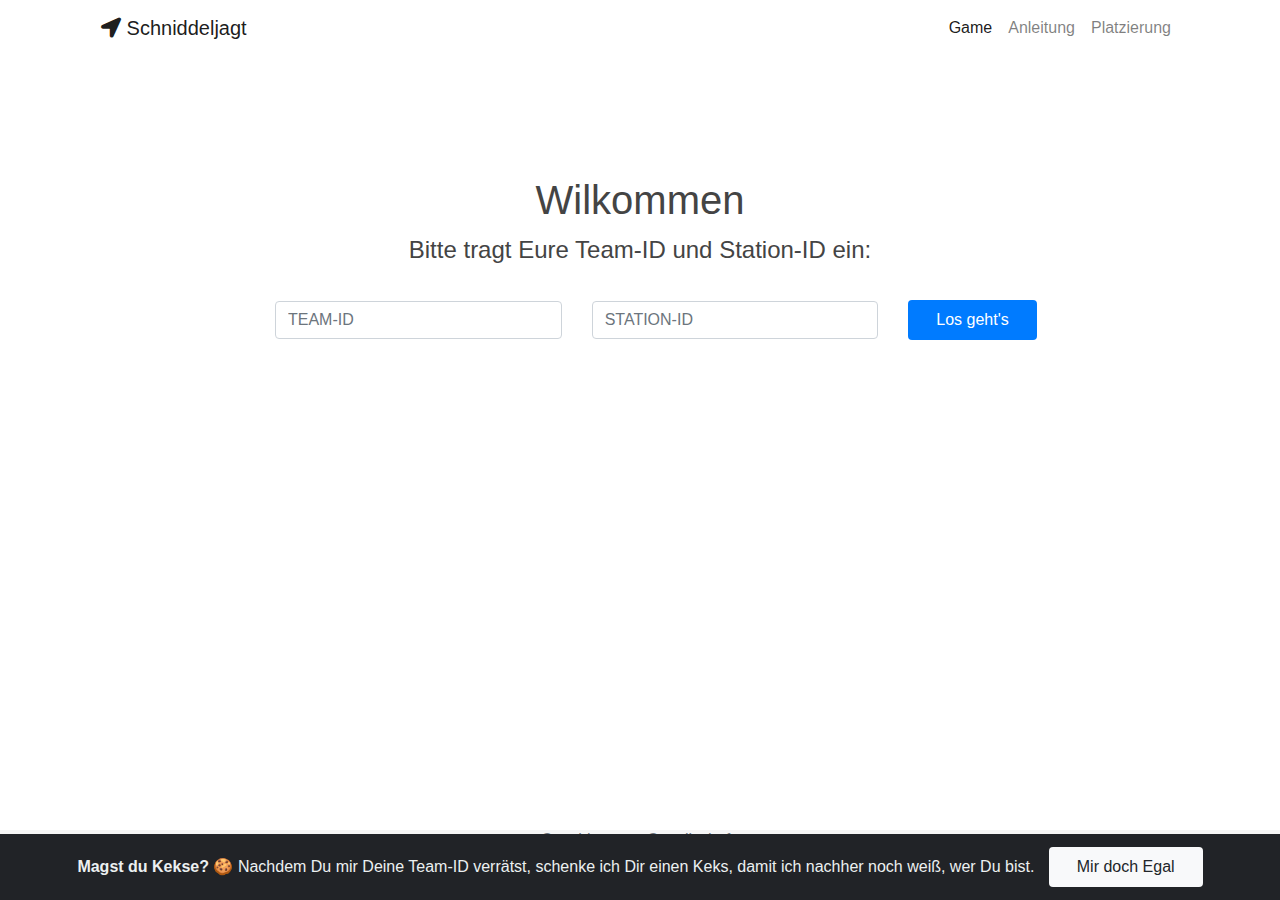
<file: index.html>
<!DOCTYPE html>
<html>
<head>
	<title>Schniddeljagt</title>

	<!-- https://wiki.selfhtml.org/wiki/Grafik/Favicon#Favicons_f.C3.BCr_mobile_Ger.C3.A4te -->
	<link rel="shortcut icon" href="https://raw.githubusercontent.com/FrozenFinn/Schniddeljagt/master/favicon.png">
	<link rel="icon" type="image/png" href="https://raw.githubusercontent.com/FrozenFinn/Schniddeljagt/master/favicon.png" sizes="32x32">
	<link rel="icon" type="image/png" href="https://raw.githubusercontent.com/FrozenFinn/Schniddeljagt/master/favicon.png" sizes="96x96">
	<!-- <link rel="apple-touch-icon" sizes="180x180" href="/apple-touch-icon.png">
	<meta name="msapplication-TileColor" content="#ffffff">
	<meta name="msapplication-TileImage" content="/mstile-144x144.png">	 -->

	<meta charset="utf-8">
	<meta name="viewport" content="width=device-width, initial-scale=1">

	<link rel="stylesheet" href="https://stackpath.bootstrapcdn.com/bootstrap/4.1.3/css/bootstrap.min.css">
	<link rel="stylesheet" href="https://use.fontawesome.com/releases/v5.11.2/css/all.css">
	<link rel="stylesheet" type="text/css" href="style.css">
</head>
<body>
	<div class="container">
		<nav class="navbar navbar-expand-md navbar-light bg-faded">
			<div class="d-flex flex-grow-1">
				<span class="w-100 d-lg-none d-block"><!-- hidden spacer to center brand on mobile --></span>
				<a class="navbar-brand mx-0" href="index.html">
					<i class="fas fa-location-arrow"></i> Schniddeljagt
				</a>
				<div class="w-100 text-right">
					<button class="navbar-toggler navbar-toggler-right" type="button" data-toggle="collapse" data-target="#myNavbar" aria-controls="myNavbar" aria-expanded="false" aria-label="Toggle navigation">
						<span class="navbar-toggler-icon"></span>
					</button>
				</div>
			</div>
			<div class="collapse navbar-collapse flex-grow-1" id="myNavbar">
				<ul class="navbar-nav ml-auto flex-nowrap">
					<li class="nav-item active">
						<a href="instruction.html" class="nav-link">Game <span class="sr-only">(current)</span></a>
					</li>
					<li class="nav-item">
						<a href="instruction.html" class="nav-link">Anleitung</a>
					</li>
					<li class="nav-item">
						<a href="ranks.html" class="nav-link">Platzierung</a>
					</li>
				</ul>
			</div>
		</nav>
	</div>

	<section class="sddj-block" id="welcome-group">
		<div class="container">
			<div class="row justify-content-center">
			<div class="col-12 col-lg-10 col-xl-8 text-center">
				<div class="row">
					<div class="col">
						<h1 id="welcome-team">Wilkommen</h1>
					</div>
				</div>
				<form class="form-horizontal">
				<fieldset>
					<!-- Form Name -->
					<legend id="input-legend"></legend>
					
					<div class="row align-items-center">
					<!-- Text input-->
					<div class="form-group col-12 col-md-5 mt-4" id="form-group-teamid">
						<div class="">
						<input id="textinput-teamid" name="teamid" type="text" placeholder="TEAM-ID" class="form-control input-md" required="" oninput="validateTeamID(this)">
						<div class="invalid-feedback" id="invalid-feedback-team">Bitte eine gültige Team-ID eintragen.</div>
						</div>
					</div>
					
					<!-- Text input-->
					<div class="form-group col-12 col-md-5 mt-4" id="form-group-stationid">
						<div class="">
						<input id="textinput-station" name="station" type="text" placeholder="STATION-ID" class="form-control input-md" required="" oninput="validateStationID(this)">
						<div class="invalid-feedback" id="invalid-feedback-station">Bitte eine gültige Station-ID eintragen.</div>
						</div>
					</div>
					
					<!-- Button -->
					<div class="form-group col-12 col-md-2 mt-4">
						<div class="">
						<button id="" name="" class="btn btn-primary">Los geht's</button>
						</div>
					</div>
					</div>
				</fieldset>
				</form>
			</div>
			</div>
		</div>
	</section>
	  
	<section class="fdb-block fp-active" id="stationContainer" data-block-type="contents" data-id="1">
		<div class="container">
			<div class="row justify-content-center">
				<div class="col col-md-8 text-center">
					<h1 id="stationTitle">Station Titel</h1>
					<hr>
					<h3>Aufgabe:</h3>
					<p class="lead" id="stationText"></p>
					<button id="next-station" name="next-station" class="btn btn-danger" onclick="resetStation()">Eingabe neue ID</button>
				</div>
			</div>
		</div>
	</section>

	<footer class="footer">
		<div class="container text-center">
			<span class="text-muted">Geschlossene Gesellschaft.</span>
			<br>
			<span class="text-muted">Diese Seite dient rein privaten Zwecken.</span>
		</div>
	</footer>

	<!-- START Bootstrap-Cookie-Alert -->
	<div class="alert text-center cookiealert" role="alert">
		<b>Magst du Kekse?</b> &#x1F36A; Nachdem Du mir Deine Team-ID verrätst, schenke ich Dir einen Keks, damit ich nachher noch weiß, wer Du bist.

		<button type="button" class="btn btn-light btn-sm acceptcookies">
			Mir doch Egal
		</button>
	</div>
	<!-- END Bootstrap-Cookie-Alert -->	

	<script src="https://code.jquery.com/jquery-2.2.4.min.js" integrity="sha256-BbhdlvQf/xTY9gja0Dq3HiwQF8LaCRTXxZKRutelT44=" crossorigin="anonymous"></script>
	<script src="https://maxcdn.bootstrapcdn.com/bootstrap/4.0.0/js/bootstrap.min.js"></script>
	<!-- Credits to Tom Leen of Confluent Forms https://github.com/confluentforms/jquery-google-sheet-to-json -->
	<script src="jquery-google-sheet-to-json.min.js"></script>
	<!-- Credits to Bootstrap Cookie Alert by Wruczek https://github.com/Wruczek/Bootstrap-Cookie-Alert -->
	<script src="cookiealert.js"></script>
	<script type='text/javascript' >
		var team_json; 
		var station_json;
	</script>
	<script src="get-json-array.js"></script>
	<script src="script.js"></script>
</body>
</html>
</file>
<file: style.css>
html {
  position: relative;
  min-height: 100%;
}

body {
    margin: 0px 0px 70px 0px;  /* Margin bottom by footer height */
    font-family: Lato, Helvetica, Arial;
    font-size: 1em;
    font-weight: 400;
    line-height: 1.5;
    color: #444444;
    text-align: left;
    background-color: #fff; }

.btn {
  display: inline-block;
  font-weight: 400;
  border: 0.125rem solid transparent;
  padding: 0.375rem 1.625rem;
  font-size: 1em;
  line-height: 1.5;
  border-radius: 0.25rem;
  transition: color 0.15s ease-in-out, background-color 0.15s ease-in-out, border-color 0.15s ease-in-out, box-shadow 0.15s ease-in-out; 
}

.nav-item > .btn {
  padding: 0;
}

.sddj-block {
  -webkit-font-smoothing: antialiased;
  -moz-osx-font-smoothing: grayscale;
  text-rendering: optimizelegibility;
  padding: 7.5rem 0;
  position: relative;
  overflow: hidden;
  background-color: #FFFFFF; 
}

.invalid-feedback {
	color: #c71630;
	display: none;
}

.footer {
  position: absolute;
  bottom: 0;
  width: 100%;
  height: 70px; /* Set the fixed height of the footer here */
  line-height: 20px; /* Vertically center the text there */
  background-color: #f5f5f5;
}

.badge {
  font-size: 150%;
}

.blurry-text {
  color: transparent;
  text-shadow: 0 0 10px rgba(0,0,0,0.5);
  -webkit-touch-callout: none;
  -webkit-user-select: none;
  -khtml-user-select: none;
  -moz-user-select: none;
  -ms-user-select: none;
  user-select: none;
}

hr {
  -moz-border-bottom-colors: none;
  -moz-border-left-colors: none;
  -moz-border-right-colors: none;
  -moz-border-top-colors: none;
  border-color: #EEEEEE -moz-use-text-color #FFFFFF;
  border-style: solid none;
  border-width: 1px 0;
  margin: 18px 0;
}

@media (min-width: 768px) {
  .nav-item > .btn {
    padding: 0.375rem 1.625rem;
  }
}

#stationContainer {
	display: none;
}

#stationText {
	line-height: 2rem;
}

#sign-out{
  display: none;
}
/*
 * Bootstrap Cookie Alert by Wruczek
 * https://github.com/Wruczek/Bootstrap-Cookie-Alert
 * Released under MIT license
 */

 .cookiealert {
  position: fixed;
  bottom: 0;
  left: 0;
  width: 100%;
  margin: 0 !important;
  z-index: 999;
  opacity: 0;
  visibility: hidden;
  border-radius: 0;
  transform: translateY(100%);
  transition: all 500ms ease-out;
  color: #ecf0f1;
  background: #212327;
}

.cookiealert.show {
  opacity: 1;
  visibility: visible;
  transform: translateY(0%);
  transition-delay: 1000ms;
}

.cookiealert a {
  text-decoration: underline
}

.cookiealert .acceptcookies {
  margin-left: 10px;
  vertical-align: baseline;
}
</file>
